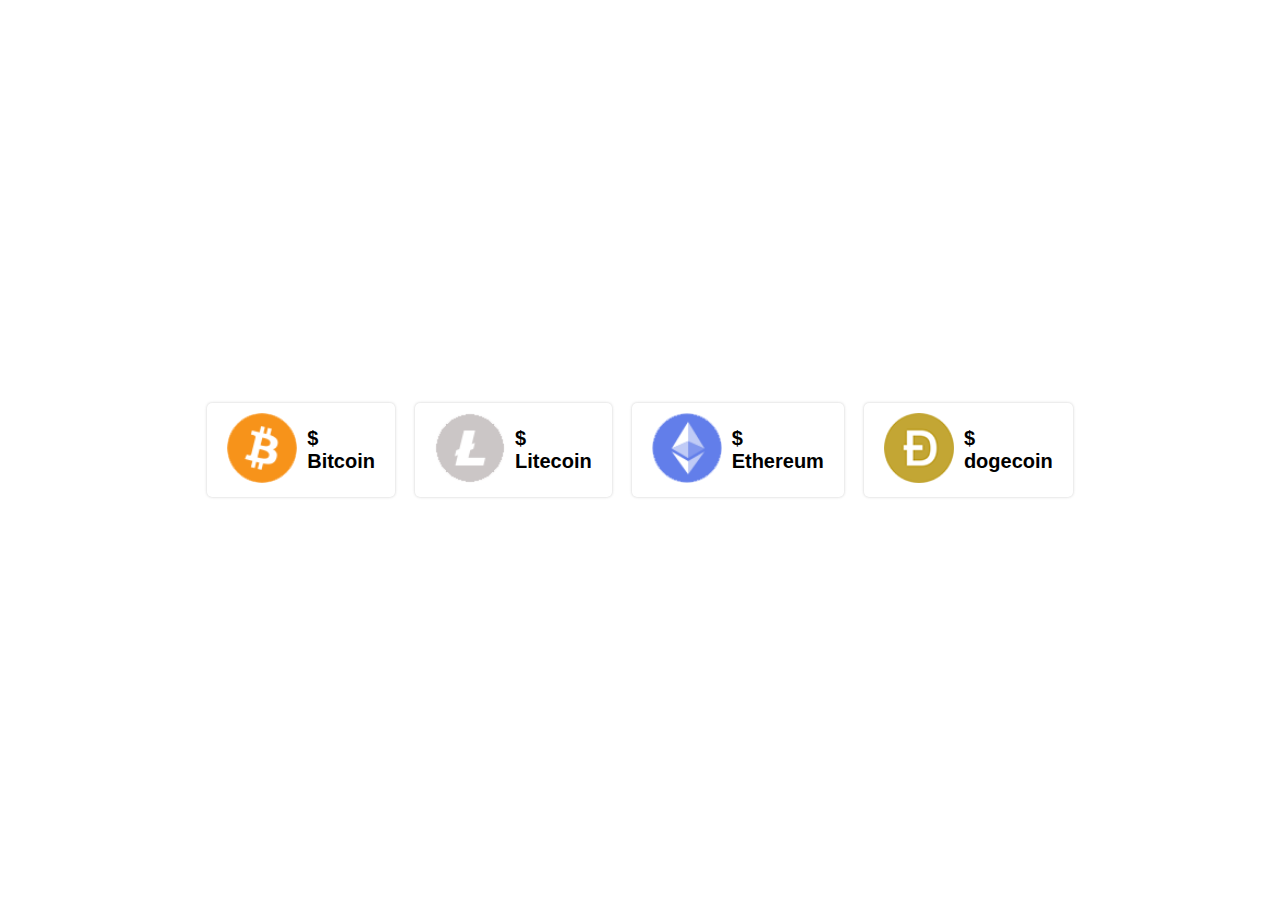
<file: currency.html>
<!DOCTYPE html>
<html lang="en">
<head>
    <meta charset="UTF-8">
    <meta http-equiv="X-UA-Compatible" content="IE=edge">
    <meta name="viewport" content="width=device-width, initial-scale=1.0">
    <title>Live Coin Price</title>
    <link rel="stylesheet" href="style2.css">
    <script src="https://code.jquery.com/jquery-3.6.3.min.js" ></script>
</head>
<body>
    <div class="container">
        <div class="coin-price">
            <div class="logo"><img src="bitcoin.png">
            </div>
            <div>
                <h1>$ <span id="bitcoin"></span></h1>
                <h1>Bitcoin</h1>
            </div>
        </div>
        <div class="coin-price">
            <div class="logo"><img src="litecoin.png">
            </div>
            <div>
                <h1>$ <span id="Litecoin"></span></h1>
                <h1>Litecoin</h1>
            </div>
        </div>
        <div class="coin-price">
            <div class="logo"><img src="ethereum.png">
            </div>
            <div>
                <h1>$ <span id="Ethereum"></span></h1>
                <h1>Ethereum</h1>
            </div>
        </div>
        <div class="coin-price">
            <div class="logo"><img src="dogecoin.png">
            </div>
            <div>
                <h1>$ <span id="dogecoin"></span></h1>
                <h1>dogecoin</h1>
            </div>
        </div>
    </div>
    <script src="script.js"></script>
</body>
</html>
</file>
<file: style2.css>
*{
    margin: 0;
    padding: 0;
    box-sizing: border-box;
    font-family: 'Lucida Sans', 'Lucida Sans Regular', 'Lucida Grande', 'Lucida Sans Unicode', Geneva, Verdana, sans-serif;
}
body{
    display: flex;
    justify-content:center ;
    align-items: center;
    min-height: 100vh;
}
.container{
    display: flex;
    justify-content: center;
    align-items: center;
    
    
    border-radius: 5px;

}
.container .coin-price{
    display:flex;
    justify-content: center;
    align-items: center;
    padding: 10px 20px;
    border-radius: 5px;
    box-shadow: 0 0 3px #ccc;
    margin: 10px;


}
.container .coin-price .logo{
    width: 70px;
    margin-right: 10px;

}
.container .coin-price .logo img {
    width: 100%;
}
.container .coin-price div{
    display: block;
}
.container .coin-price div h1{
   font-size:20px;
}
</file>
